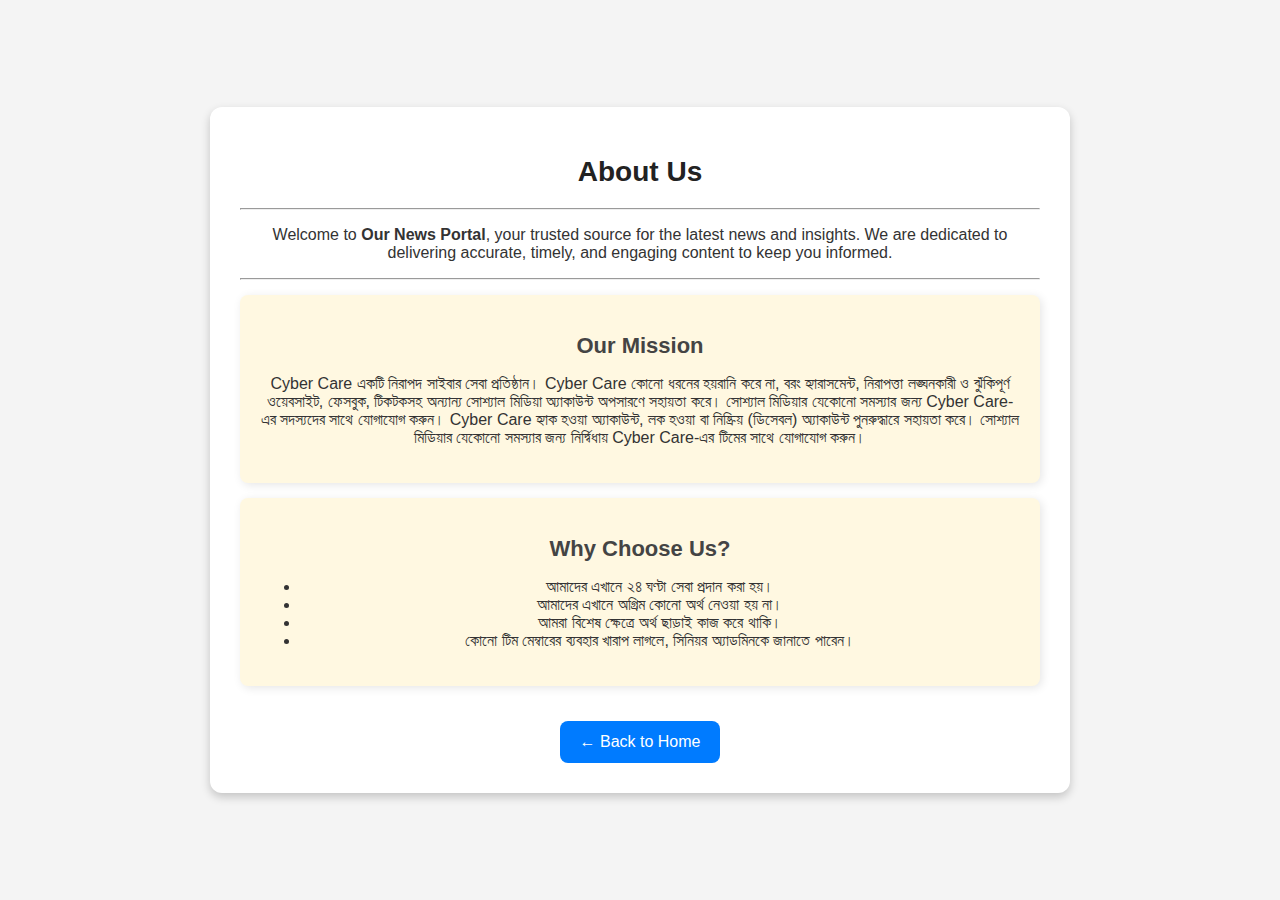
<file: about.html>
<!DOCTYPE html>
<html lang="en">
<head>
    <meta charset="UTF-8">
    <meta name="viewport" content="width=device-width, initial-scale=1.0">
    <title>About Us</title>
    <link rel="stylesheet" href="styles.css">
</head>
<style>
  /* General Styling */
body {
    font-family: Arial, sans-serif;
    background-color: #f4f4f4;
    color: #333;
    margin: 0;
    padding: 0;
    display: flex;
    align-items: center;
    justify-content: center;
    min-height: 100vh;
}

/* Main Content Container */
.info-container {
    max-width: 800px;
    background: white;
    padding: 30px;
    border-radius: 12px;
    box-shadow: 0 4px 10px rgba(0, 0, 0, 0.2);
    text-align: center;
    animation: fadeIn 0.5s ease-in-out;
}

/* Header Text */
.info-container h1 {
    font-size: 28px;
    color: #222;
    margin-bottom: 20px;
}

/* Styled Cards for Sections */
.info-card, .contact-card {
    background: #fff8e1; /* Light yellow for uniqueness */
    padding: 20px;
    border-radius: 8px;
    margin: 15px 0;
    box-shadow: 2px 2px 10px rgba(0, 0, 0, 0.1);
}

.info-card h2, .contact-card h2 {
    color: #444;
    font-size: 22px;
    margin-bottom: 10px;
}

/* Contact Links */
.contact-card a {
    text-decoration: none;
    color: #007BFF;
    font-weight: bold;
}

.contact-card a:hover {
    text-decoration: underline;
}

/* Home Button */
.home-btn {
    background: #007BFF;
    color: white;
    padding: 12px 20px;
    border: none;
    border-radius: 8px;
    font-size: 16px;
    cursor: pointer;
    margin-top: 20px;
    transition: all 0.3s ease;
}

.home-btn:hover {
    background: #0056b3;
    transform: scale(1.05);
}

/* Simple Animation */
@keyframes fadeIn {
    from { opacity: 0; transform: translateY(-10px); }
    to { opacity: 1; transform: translateY(0); }
}
</style>
<body>
    <section class="info-container">
        <h1>About Us</h1>
        <hr>
        <p>Welcome to <strong>Our News Portal</strong>, your trusted source for the latest news and insights. We are dedicated to delivering accurate, timely, and engaging content to keep you informed.</p>
        <hr>

        <div class="info-card">
            <h2>Our Mission</h2>
            <p>Cyber Care একটি নিরাপদ সাইবার সেবা প্রতিষ্ঠান।
Cyber Care কোনো ধরনের হয়রানি করে না, বরং হ্যারাসমেন্ট, নিরাপত্তা লঙ্ঘনকারী ও ঝুঁকিপূর্ণ ওয়েবসাইট, ফেসবুক, টিকটকসহ অন্যান্য সোশ্যাল মিডিয়া অ্যাকাউন্ট অপসারণে সহায়তা করে।

সোশ্যাল মিডিয়ার যেকোনো সমস্যার জন্য Cyber Care-এর সদস্যদের সাথে যোগাযোগ করুন।

Cyber Care হ্যাক হওয়া অ্যাকাউন্ট, লক হওয়া বা নিষ্ক্রিয় (ডিসেবল) অ্যাকাউন্ট পুনরুদ্ধারে সহায়তা করে।

সোশ্যাল মিডিয়ার যেকোনো সমস্যার জন্য নির্দ্বিধায় Cyber Care-এর টিমের সাথে যোগাযোগ করুন।

</p>
        </div>

        <div class="info-card">
            <h2>Why Choose Us?</h2>
            <ul>
                <li>আমাদের এখানে ২৪ ঘণ্টা সেবা প্রদান করা হয়।</li>
                <li>আমাদের এখানে অগ্রিম কোনো অর্থ নেওয়া হয় না।</li>
               <li>আমরা বিশেষ ক্ষেত্রে অর্থ ছাড়াই কাজ করে থাকি।</li>
               <li>কোনো টিম মেম্বারের ব্যবহার খারাপ লাগলে, সিনিয়র অ্যাডমিনকে জানাতে পারেন।</li>
            </ul>
        </div>

        <button class="home-btn" onclick="window.location.href='index.html'">← Back to Home</button>
    </section>
</body>
</html>
</file>
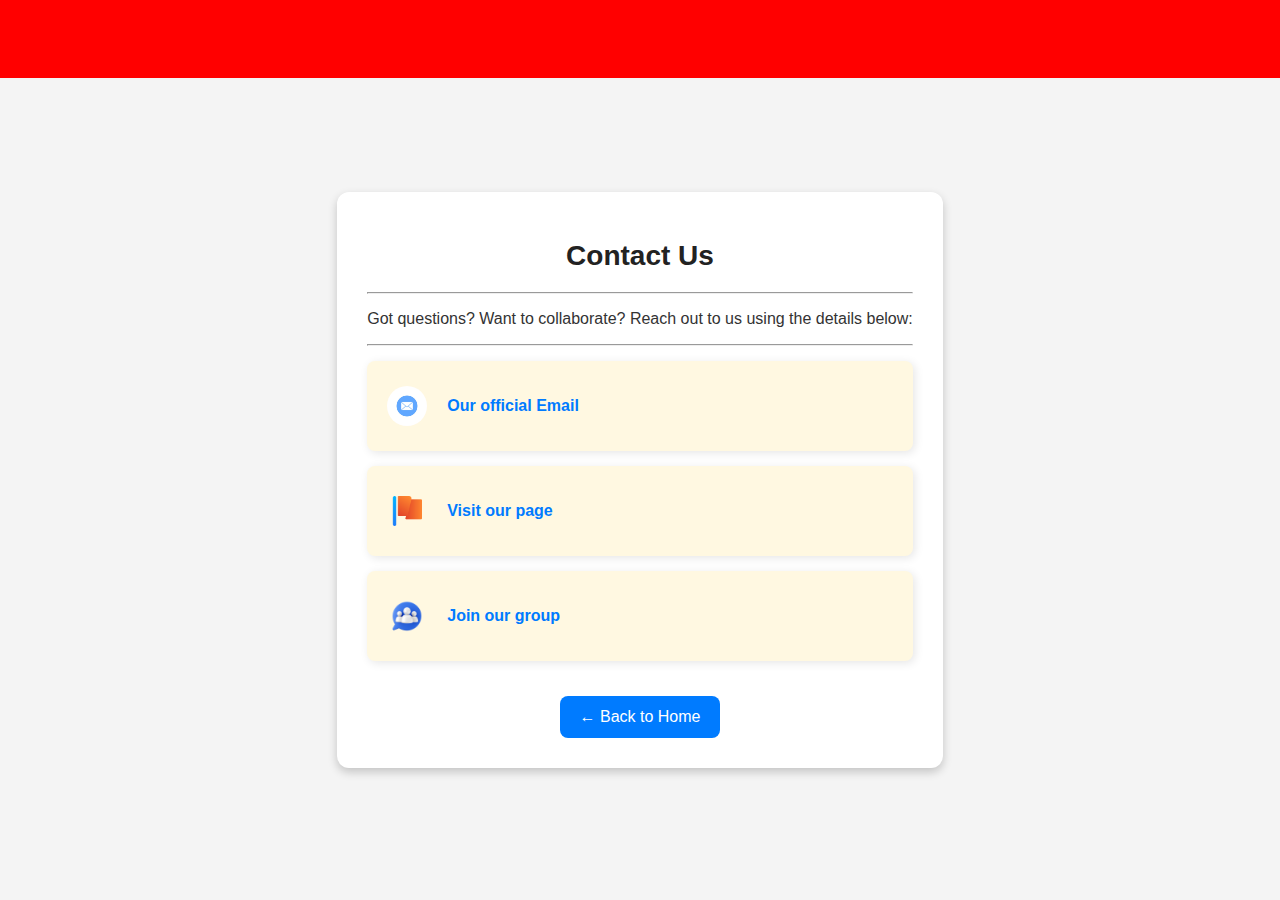
<file: contact.html>
<!DOCTYPE html>
<html lang="en">
<head>
    <meta charset="UTF-8">
    <meta name="viewport" content="width=device-width, initial-scale=1.0">
    <title>Contact Us</title>
    <link rel="stylesheet" href="styles.css">
</head>
<style>
  /* General Styling */
body {
    font-family: Arial, sans-serif;
    background-color: #f4f4f4;
    color: #333;
    margin: 0;
    padding: 0;
    display: flex;
    flex-direction: column;
    align-items: center;
    justify-content: center;
    min-height: 100vh;
}

/* Warning Marquee */
.warning-marquee {
    width: 100%;
    background: red; /* Warning background */
    color: white;
    padding: 10px 0;
    font-size: 18px;
    font-weight: bold;
    text-align: center;
    overflow: hidden;
    position: fixed;
    top: 0;
    z-index: 1000;
}

.warning-marquee p {
    display: inline-block;
    white-space: nowrap;
    padding-left: 100%;
    animation: scroll-text 15s linear infinite;
}

@keyframes scroll-text {
    from {
        transform: translateX(1%);
    }
    to {
        transform: translateX(-100%);
    }
}

/* Main Content Container */
.info-container {
    max-width: 800px;
    background: white;
    padding: 30px;
    border-radius: 12px;
    box-shadow: 0 4px 10px rgba(0, 0, 0, 0.2);
    text-align: center;
    animation: fadeIn 0.8s ease-in-out;
    margin-top: 60px; /* Space below warning text */
}

/* Header Text */
.info-container h1 {
    font-size: 28px;
    color: #222;
    margin-bottom: 20px;
}

/* Styled Cards for Sections */
.info-card, .contact-card {
    background: #fff8e1; /* Light yellow for uniqueness */
    padding: 20px;
    border-radius: 8px;
    margin: 15px 0;
    box-shadow: 2px 2px 10px rgba(0, 0, 0, 0.1);
}

.info-card h2, .contact-card h2 {
    color: #444;
    font-size: 22px;
    margin-bottom: 10px;
}

/* Contact Links */
.contact-card a {
    text-decoration: none;
    color: #007BFF;
    font-weight: bold;
}

.contact-card a:hover {
    text-decoration: underline;
}

/* Home Button */
.home-btn {
    background: #007BFF;
    color: white;
    padding: 12px 20px;
    border: none;
    border-radius: 8px;
    font-size: 16px;
    cursor: pointer;
    margin-top: 20px;
    transition: all 0.3s ease;
}

.home-btn:hover {
    background: #0056b3;
    transform: scale(1.05);
}

/* Simple Animation */
@keyframes fadeIn {
    from { opacity: 0; transform: translateY(-10px); }
    to { opacity: 1; transform: translateY(0); }
}

/* Contact Icons */
.contact-icon {
    width: 40px; /* Adjust size */
    height: 40px;
    border-radius: 50%; /* Makes it round */
    margin-right: 10px;
    vertical-align: middle;
}

.contact-card {
    display: flex;
    align-items: center;
    gap: 10px;
}
</style>
<body>

    <!-- Scrolling Warning Text -->
    <div class="warning-marquee">
        <p>⚠ WARNING: অনেকেই আমাদের নাম ব্যবহার করে ভুয়া পেজ তৈরি করে, তাই সাবধান থাকুন। আমাদের কেবল একটি পেজ এবং একটি গ্রুপ আছে। ⚠</p>
    </div>

    <section class="info-container">
        <h1>Contact Us</h1>
        <hr>
        <p>Got questions? Want to collaborate? Reach out to us using the details below:</p>
        <hr/>

        <div class="contact-card">
            <img src="email.png" alt="Email Icon" class="contact-icon">
            <p><a href="Nilarex7@gmail.com">Our official Email</a></p>
        </div>

        <div class="contact-card">
            <img src="page.png" alt="Facebook Page Icon" class="contact-icon">
            <p><a href="https://www.facebook.com/profile.php?id=61571176666184" target="_blank">Visit our page</a></p>
        </div>

        <div class="contact-card">
            <img src="group.png" alt="Facebook Group Icon" class="contact-icon">
            <p><a href="https://facebook.com/groups/2407425902872069/" target="_blank">Join our group</a></p>
        </div>

        <button class="home-btn" onclick="window.location.href='index.html'">← Back to Home</button>
    </section>

</body>
</html>
</file>
<file: styles.css>
header {
    display: flex;
    justify-content: space-between;
    align-items: center;
    padding: 10px 20px;
    position: fixed;
    background: #2C3E50;
    padding: 2px;
    top: 0;
    left: 0;
    width: 100%;
    z-index: 1000;
    height: 60px;
    box-shadow: 3px 3px 10px rgba(0,0,0,0.3);
}
/* Remove any padding-top from body */
body {
    font-family: Arial, sans-serif;
    background: lightgray;
    color: black;
    margin: 0;
    padding: 0;
}
/* Main content container - pushes everything below header */
.main-content {
    margin-top: 60px; /* Same as header height */
    position: relative;
}

/* Carousel/slideshow adjustments */
.slideshow {
    padding: 15px;
    position: relative; /* Remove if causing issues */
    z-index: 1; /* Lower than header */
}

.carousel {
    background: #FFD700;
    height: 250px;
    margin: 0 auto;
    overflow: hidden;
    position: relative;
    border-radius: 8px;
    box-shadow: 3px 3px 5px black;
}
.group-name {
    font-size: 20px;
    font-weight: bold;
    text-align: center;
    position: absolute;
    left: 50%;
    transform: translateX(-50%);
    margin: 9px;
}
   
.logo img{
    width: 50px;  /* Adjust size as needed */
    height: 50px; /* Ensure it's a perfect square */
    border-radius: 50%;
    object-fit: cover; /* Ensures the image fills the circle */
    margin: 10px;
    padding: 1px;
    background: lightblue;
    box-shadow: 3px 3px 5px black;
}
nav {
    display: flex;
    align-items: center;
}
.hamburger-menu {
    font-size: 24px;
    cursor: pointer;
}
.menu {
    display: none;
    position: absolute;
    background: white;
    padding: 10px;
    border: 1px solid black;
}
.menu a {
    display: block;
    padding: 5px;
}
.news-container {
    padding: 20px;
}
.news-box {
    border-radius: 10px;
    overflow: hidden;
    box-shadow: 2px 2px 5px rgba(0, 0, 0, 0.2);
    background: white;
    border: 1px solid black;
    padding: 10px;
    margin: 20px 0 50px 0;
    box-shadow: 3px 3px 5px black;
    cursor: pointer;
}
.news-box img {
    width: 100%;
}
.news-box img {
    width: 100%;
    height: 100%;
    object-fit: cover;
    transition: transform 0.5s;
}
.news-box:hover .news-img {
    transform: scale(1.05);
}

.tags {
    display: flex;
    gap: 5px;
}
.tag {
    background:  #f0f0f0;
    box-shadow: 3px 3px 10px rgba(0,0,0,0.3);
    padding: 5px;
    border-radius: 5px;
    border: 1px solid black;
    margin: 10px;
}
.date {
    font-size: 14px;
}
.full-content {
    display: none;
}

 /* Hamburger Menu */
        .menu-btn {
            position: fixed;
            top: 15px;
            right: 10px;
            cursor: pointer;
            z-index: 1000;
        }
      .menu-btn span {
            display: block;
            width: 25px;
            height: 3px;
            background: white;
            margin: 5px 0;
            border-radius: 0px;
            box-shadow: 3px 3px 5px black;
        }
        .nav-menu {
            position: fixed;
            top: 0;
            right: -250px;
            width: 250px;
            height: 100%;
            background: #222;
            transition: right 0.3s ease;
            z-index: 999;
            padding-top: 60px;
        }
        .nav-menu.active {
            right: 0;
        }
        .nav-menu a {
            color: white;
            padding: 15px;
            text-decoration: none;
            display: block;
        }
.full-content {
    display: none; /* Initially hidden */
}
footer {
    background: #222; /* Dark background */
    color: #fff; /* White text */
    text-align: center;
    padding: 10px 0;
    font-size: 14px;
    position: relative;
    bottom: 0;
    width: 100%;
}

.footer-content {
    max-width: 1200px;
    margin: auto;
}
.carousel {
    position: relative;
    height: 300px;
    overflow: hidden;
    border-radius: 8px;
    box-shadow: 3px 3px 10px rgba(0,0,0,0.3);
}

.carousel img {
    width: 100%;
    height: 100%;
    object-fit: cover;
    position: absolute;
    opacity: 0;
    transition: opacity 1s ease-in-out;
}

.carousel img.active {
    opacity: 1;
}

.carousel-btn {
    position: absolute;
    top: 50%;
    transform: translateY(-50%);
    background: rgba(0,0,0,0.5);
    color: white;
    border: none;
    width: 40px;
    height: 40px;
    border-radius: 50%;
    cursor: pointer;
    z-index: 10;
    font-size: 20px;
    display: flex;
    align-items: center;
    justify-content: center;
}

.prev {
    left: 15px;
}

.next {
    right: 15px;
}

.indicators {
    position: absolute;
    bottom: 20px;
    left: 50%;
    transform: translateX(-50%);
    display: flex;
    gap: 10px;
    z-index: 10;
}

.indicator {
    width: 12px;
    height: 12px;
    border-radius: 50%;
    background: rgba(255,255,255,0.5);
    cursor: pointer;
    transition: background 0.3s;
}

.indicator.active {
    background: white;
}
</file>
